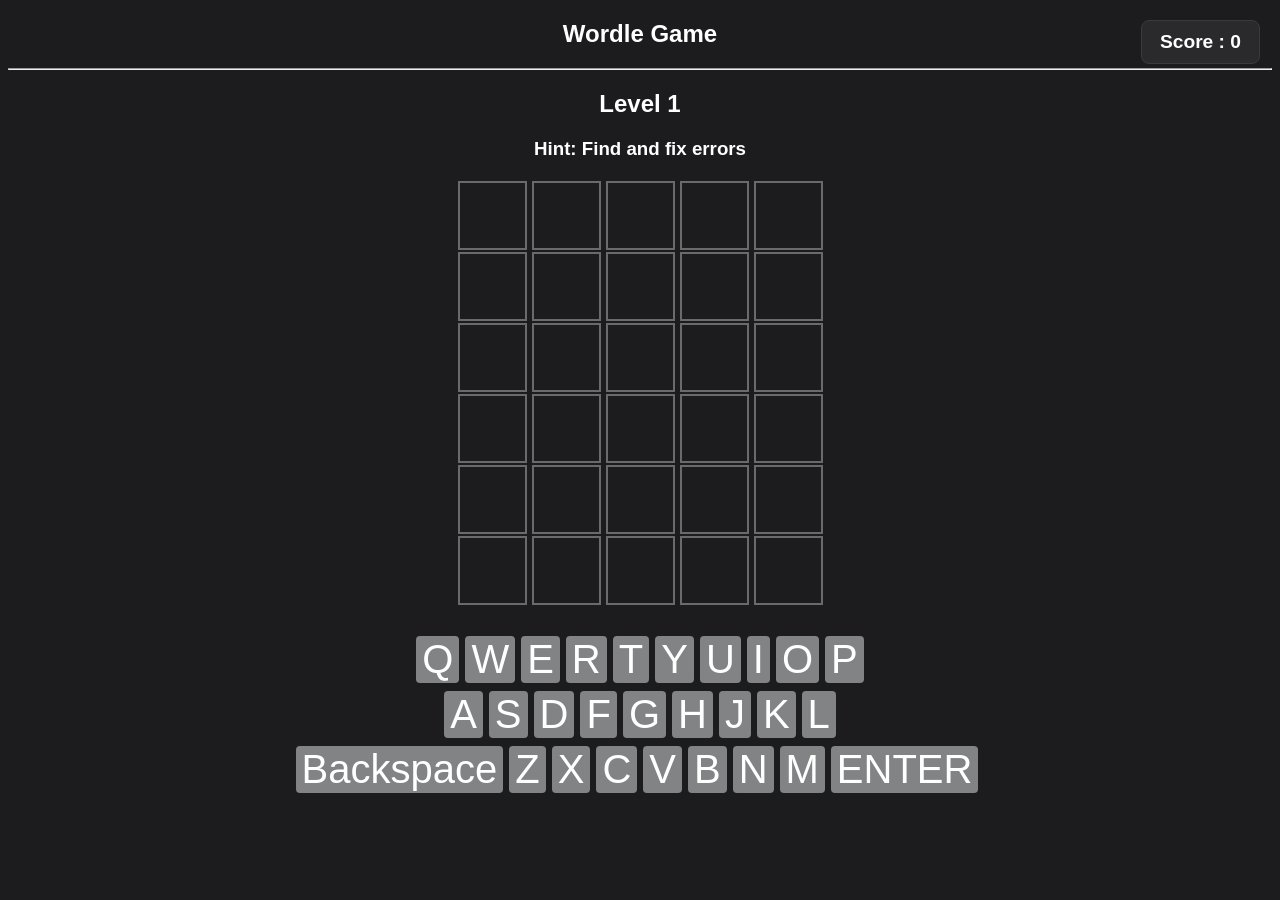
<file: index.html>
<!DOCTYPE html>
<html lang="en">

<head>
    <script defer src="app.js"></script>
    <link rel="stylesheet" href="style.css">
    <meta charset="UTF-8">
    <meta name="viewport" content="width=device-width, initial-scale=1.0">
    <title>Wordle Game</title>
</head>

<body>
    <h2 id="main">Wordle Game</h2>
    <hr>
                    <h2 id="level">Level : 1</h2> 

                <h3 id="Hint">Hint :</h3>
                                <p id="Score" class="score">Score : 0</p> 


        <section class="board">
        <div class="row">
            <p class="sqr" id="0"></p>
            <p class="sqr" id="1"></p>
            <p class="sqr" id="2"></p>
            <p class="sqr" id="3"></p>
            <p class="sqr" id="4"></p>
        </div>
        <div class="row">
            <p class="sqr" id="5"></p>
            <p class="sqr" id="6"></p>
            <p class="sqr" id="7"></p>
            <p class="sqr" id="8"></p>
            <p class="sqr" id="9"></p>

        </div>
        <div class="row">
            <p class="sqr" id="10"></p>
            <p class="sqr" id="11"></p>
            <p class="sqr" id="12"></p>
            <p class="sqr" id="13"></p>
            <p class="sqr" id="14"></p>

        </div>
        <div class="row">
            <p class="sqr" id="15"></p>
            <p class="sqr" id="16"></p>
            <p class="sqr" id="17"></p>
            <p class="sqr" id="18"></p>
            <p class="sqr" id="19"></p>

        </div>
        <div class="row">
            <p class="sqr" id="20"></p>
            <p class="sqr" id="21"></p>
            <p class="sqr" id="22"></p>
            <p class="sqr" id="23"></p>
            <p class="sqr" id="24"></p>
        </div>
        <div class="row">
            <p class="sqr" id="25"></p>
            <p class="sqr" id="26"></p>
            <p class="sqr" id="27"></p>
            <p class="sqr" id="28"></p>
            <p class="sqr" id="29"></p>
        </div>
        <div class="keyboard">
            <div class="key-row">
                <button class="key" id="Q">Q</button>
                <button class="key" id="W">W</button>
                <button class="key" id="E">E</button>
                <button class="key" id="R">R</button>
                <button class="key" id="T">T</button>
                <button class="key" id="Y">Y</button>
                <button class="key" id="U">U</button>
                <button class="key" id="I">I</button>
                <button class="key" id="O">O</button>
                <button class="key" id="P">P</button>
            </div>
            <div class="key-row">
                <button class="key" id="A">A</button>
                <button class="key" id="S">S</button>
                <button class="key" id="D">D</button>
                <button class="key" id="F">F</button>
                <button class="key" id="G">G</button>
                <button class="key" id="H">H</button>
                <button class="key" id="J">J</button>
                <button class="key" id="K">K</button>
                <button class="key" id="L">L</button>
            </div>
            <div class="key-row">
                <button class="key wide" id="Backspace">Backspace</button>

                <button class="key" id="Z">Z</button>
                <button class="key" id="X">X</button>
                <button class="key" id="C">C</button>
                <button class="key" id="V">V</button>
                <button class="key" id="B">B</button>
                <button class="key" id="N">N</button>
                <button class="key" id="M">M</button>
                <button class="key wide" id="Enter">ENTER</button>

                <div>
                </div>
    </section>

<section class="game-over">
                <button class="try hidden" id="try">Try Again</button>
</section>

</body>

</html>
</file>
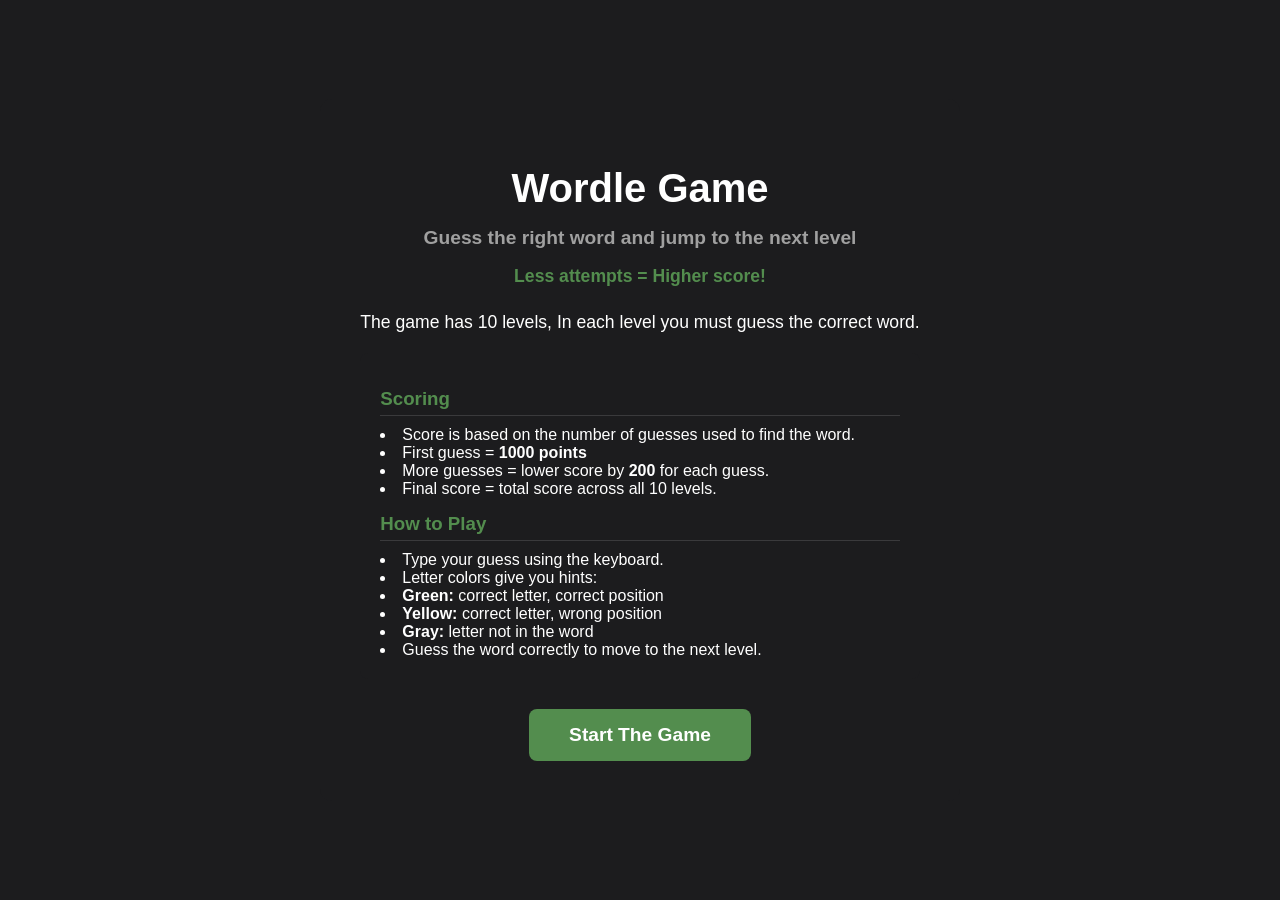
<file: index1.html>
<!DOCTYPE html>
<html lang="en">
<head>
    <meta charset="UTF-8">
    <meta name="viewport" content="width=device-width, initial-scale=1.0">
    <link rel="stylesheet" href="style1.css">
    <title>Wordle - Welcome</title>
</head>
<body>
    <div class="left-section">
        <h1>Wordle Game</h1>
        <h2 class="subtitle">Guess the right word and jump to the next level</h2>
        <p class="highlight">Less attempts = Higher score!</p>

        <p class="intro">The game has 10 levels, In each level you must guess the correct word.</p>

        <div class="rules-container">
            <h3>Scoring</h3>
                <li>Score is based on the number of guesses used to find the word.</li>
                <li>First guess = <strong>1000 points</strong></li>
<li>More guesses = lower score by <strong>200</strong> for each guess.</li>
<li>Final score = total score across all 10 levels.</li>

            <h3>How to Play</h3>
                <li>Type your guess using the keyboard.</li>
                <li>Letter colors give you hints:
                        <li><strong>Green:</strong> correct letter, correct position</li>
                        <li><strong>Yellow:</strong> correct letter, wrong position</li>
                        <li><strong>Gray:</strong> letter not in the word</li>
                </li>
                <li>Guess the word correctly to move to the next level.</li>
            </ul>
        </div>

        <button class="start-btn" onclick="window.location.href='index.html'">Start The Game</button>
    </div>


    </div>

</body>
</html>
</file>
<file: style.css>
body {
  text-align: center;
  background-color: #1c1c1e;
  font-family: 'Segoe UI', Tahoma, Verdana, sans-serif;
  background-size: cover;
  color: white;

}

p {
  margin: 0;
}
.score {
  position: fixed;
  top: 20px;
  right: 20px;
  background-color: #2a2a2c;
  color: #ffffff;
  font-size: 1.2rem;
  font-weight: bold;
  padding: 10px 18px;
  border-radius: 8px;
  border: 1px solid #3a3a3c;
  z-index: 100;
}
.try {
  position:fixed;
  top: 20px;
  left: 20px;
  background-color: #04bc0a;
  color: #ffffff;
  font-size: 1.2rem;
  font-weight: bold;
  padding: 10px 18px;
  border-radius: 8px;
  border: 1px solid #3a3a3c;
}
.hidden {
  display: none;
}

.board {
  display: flex;
  flex-direction: column;

  align-items: center;
  margin: 20px auto;
  border-radius: 10px;
  width: fit-content;
}

.row {
  display: flex;
  flex-direction: row;
  margin: 0;
  padding: 1px;
  gap: 5px;

}

.sqr {
  width: 65px;
  height: 65px;
  display: flex;
  align-items: center;
  justify-content: center;
  border: 2px solid #6c6c6cf8;
  font-size: 2rem;
  font-weight: bold;

}

.keyboard {
  margin-top: 30px;
  display: flex;
  flex-direction: column;
  gap: 8px;
  width: 100%;
  max-width: 500px;
  color: whitesmoke;
}

.key {
  background-color: #818384;
  color: #ffffff;
  border: none;
  border-radius: 4px;
  font-size: 40px;

}

.key-row {
  display: flex;
  justify-content: center;
  gap: 6px;
}

.sqr.green {
  background-color: #538d4e;
  border-color: #538d4e;
}

.sqr.yellow {
  background-color: #b59f3b;
  border-color: #b59f3b;
}

.sqr.gray {
  background-color: #3a3a3c;
  border-color: #3a3a3c;
}
</file>
<file: style1.css>
body {
    background-color: #1c1c1e;
    color: white;
    font-family: 'Segoe UI', Tahoma, Geneva, Verdana, sans-serif;
    display: flex;
    justify-content: center;
    align-items: center;
    min-height: 100vh;
    margin: 0;
}

.left-section {
    max-width: 600px;
    text-align: center;
    padding: 40px;
    background-color: #1c1c1e;
    border-radius: 12px;
}

h1 {
    font-size: 2.5rem;
    margin-bottom: 10px;
}

.subtitle {
    font-size: 1.2rem;
    color: #a0a0a0;
    margin-bottom: 15px;
}

.highlight {
    color: #538d4e;
    font-weight: bold;
    font-size: 1.1rem;
    margin-bottom: 25px;
}

.intro {
    font-size: 1.1rem;
    margin-bottom: 20px;
}

.rules-container {
    text-align: left;
    background-color: #1c1c1e;
    padding: 20px;
    border-radius: 8px;
    margin-bottom: 30px;
}

h3 {
    color: #538d4e;
    margin-top: 15px;
    margin-bottom: 10px;
    border-bottom: 1px solid #3a3a3c;
    padding-bottom: 5px;
}

ul {
    list-style-type: disc;
    padding-left: 20px;
    margin-top: 5px;
    line-height: 1.6;
}

.colors-list {
    list-style-type: none;
    padding-left: 10px;
    margin-top: 10px;
}

.colors-list li {
    margin-bottom: 8px;
}

.start-btn {
    background-color: #538d4e;
    color: white;
    font-size: 1.2rem;
    font-weight: bold;
    padding: 15px 40px;
    border: none;
    border-radius: 8px;
    cursor: pointer;
    transition: background 0.3s;
}

.start-btn:hover {
    background-color: #437a3e;
}
</file>
